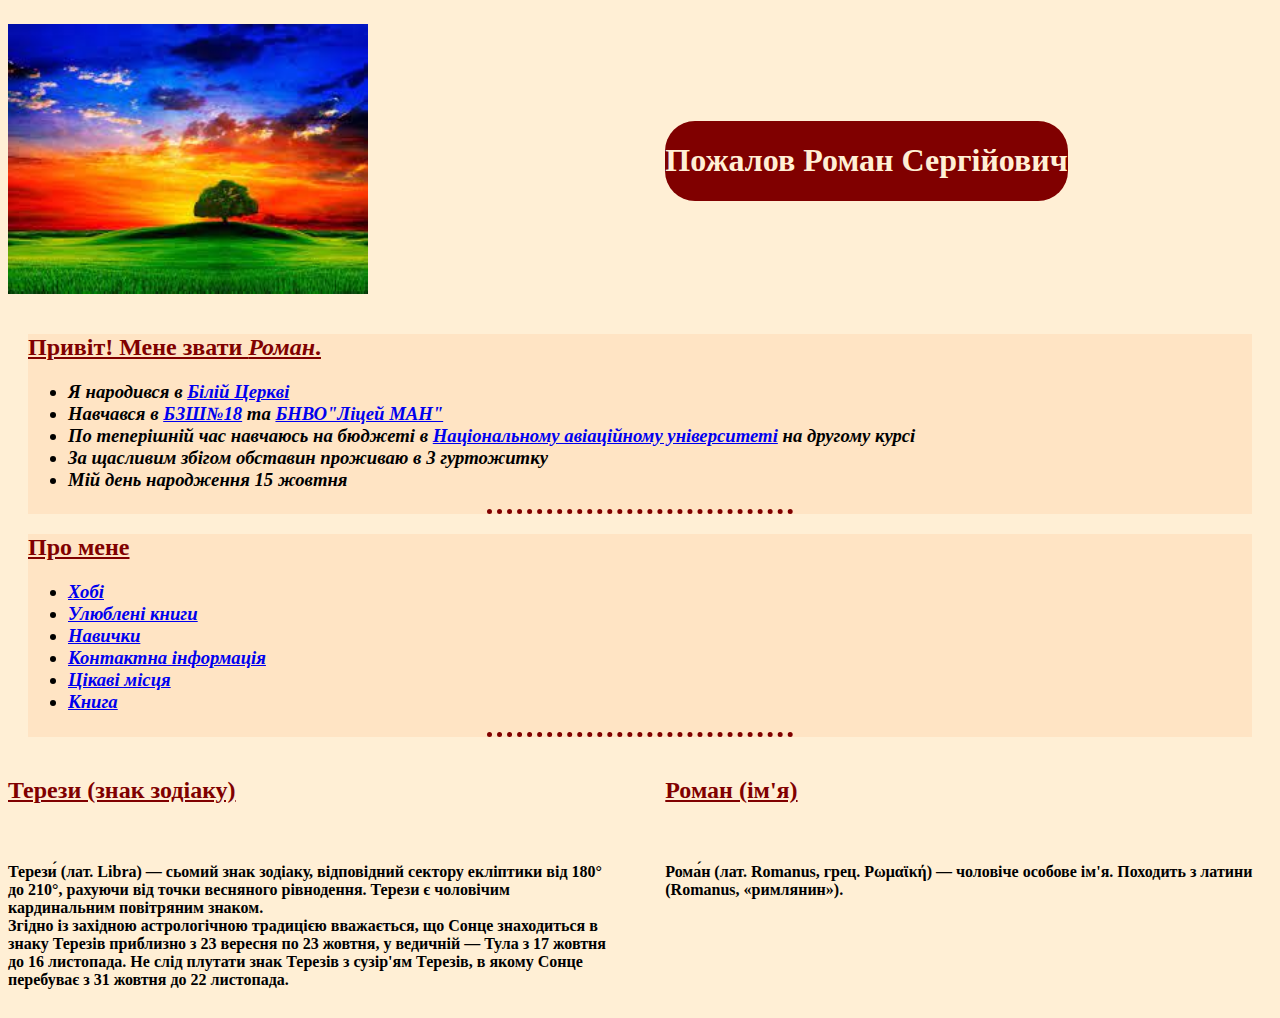
<file: index.html>
<!DOCTYPE html>
<html>
  <head>
    <title> Роман </title>
    <meta charset="utf-8">
    <link rel="stylesheet" href="CSS.css" />
    <style media="screen">
    #a{
    display: flex;
    justify-content: space-between;}
    .d{
    width:48%;}
    .c{
    background-color:#FFE4C4;
    margin:20px;}
    #m1{
    display: flex;
    align-items: center;
    width:48%}
    .m{
    background-color:#800000;
    border-radius:30px;
    }
    </style>
</head>
<body>
<div id="a">
  <div class="d">
   <p><img src="1.jpg" ></p>
  </div>
 <div id="m1">
 <div class="m">
   <h1 style="color:#ffefd5"> Пожалов Роман Сергійович </h1>
  </div>
  </div>
  </div>
<div class="c">
  <td >
    <h2>Привіт! Мене звати <em>Роман</em>.</h2>
<h3><ul>
<li>Я народився в <a href="https://uk.wikipedia.org/wiki/Біла_Церква"> Білій Церкві </a></li>
<li>Навчався в <a href="https://school.i18.pp.ua">БЗШ№18</a> та <a href="https://statelic.kiev.ua">БНВО"Ліцей МАН"</a></li>
<li>По теперішній час навчаюсь на бюджеті в <a href="https://nau.edu.ua">Національному авіаційному університеті</a> на другому курсі</li>
<li>За щасливим збігом обставин проживаю в 3 гуртожитку </li>
<li>Мій день народження 15 жовтня</li>
</ul></h3>
<hr>
</div>
<div class="c">
<h2>Про мене</h2>
<h3><ul>
  <li><a href="index1.html">Хобі</a></li>
  <li><a href="index2.html">Улюблені книги</a></li>
  <li><a href="index3.html">Навички</a></li>
  <li><a href="index4.html">Контактна інформація</a></li>
  <li><a href="4,4,2.html.html">Цікаві місця</a></li>
  <li><a href="parallax.html">Книга</a></li>
<ul></h3>
<hr>
</div>
<div id="a">
  <div class="d">
        <h2>Терези (знак зодіаку)</h2><br>
        <h4>Терези́ (лат. Libra)  — сьомий знак зодіаку, відповідний сектору екліптики від 180° до 210°, рахуючи від точки весняного рівнодення. Терези є чоловічим кардинальним повітряним знаком.<br>
            Згідно із західною астрологічною традицією вважається, що Сонце знаходиться в знаку Терезів приблизно з 23 вересня по 23 жовтня, у ведичній — Тула з 17 жовтня до 16 листопада. Не слід плутати знак Терезів з сузір'ям Терезів, в якому Сонце перебуває з 31 жовтня до 22 листопада.</h4>
    </div>
 <div class="d">
        <h2>Роман (ім'я)</h2><br>
        <h4>Рома́н (лат. Romanus, грец. Ρωμαϊκή) — чоловіче особове ім'я. Походить з латини (Romanus, «римлянин»).</h4>
</div></div>
  </body>
</html>
</file>
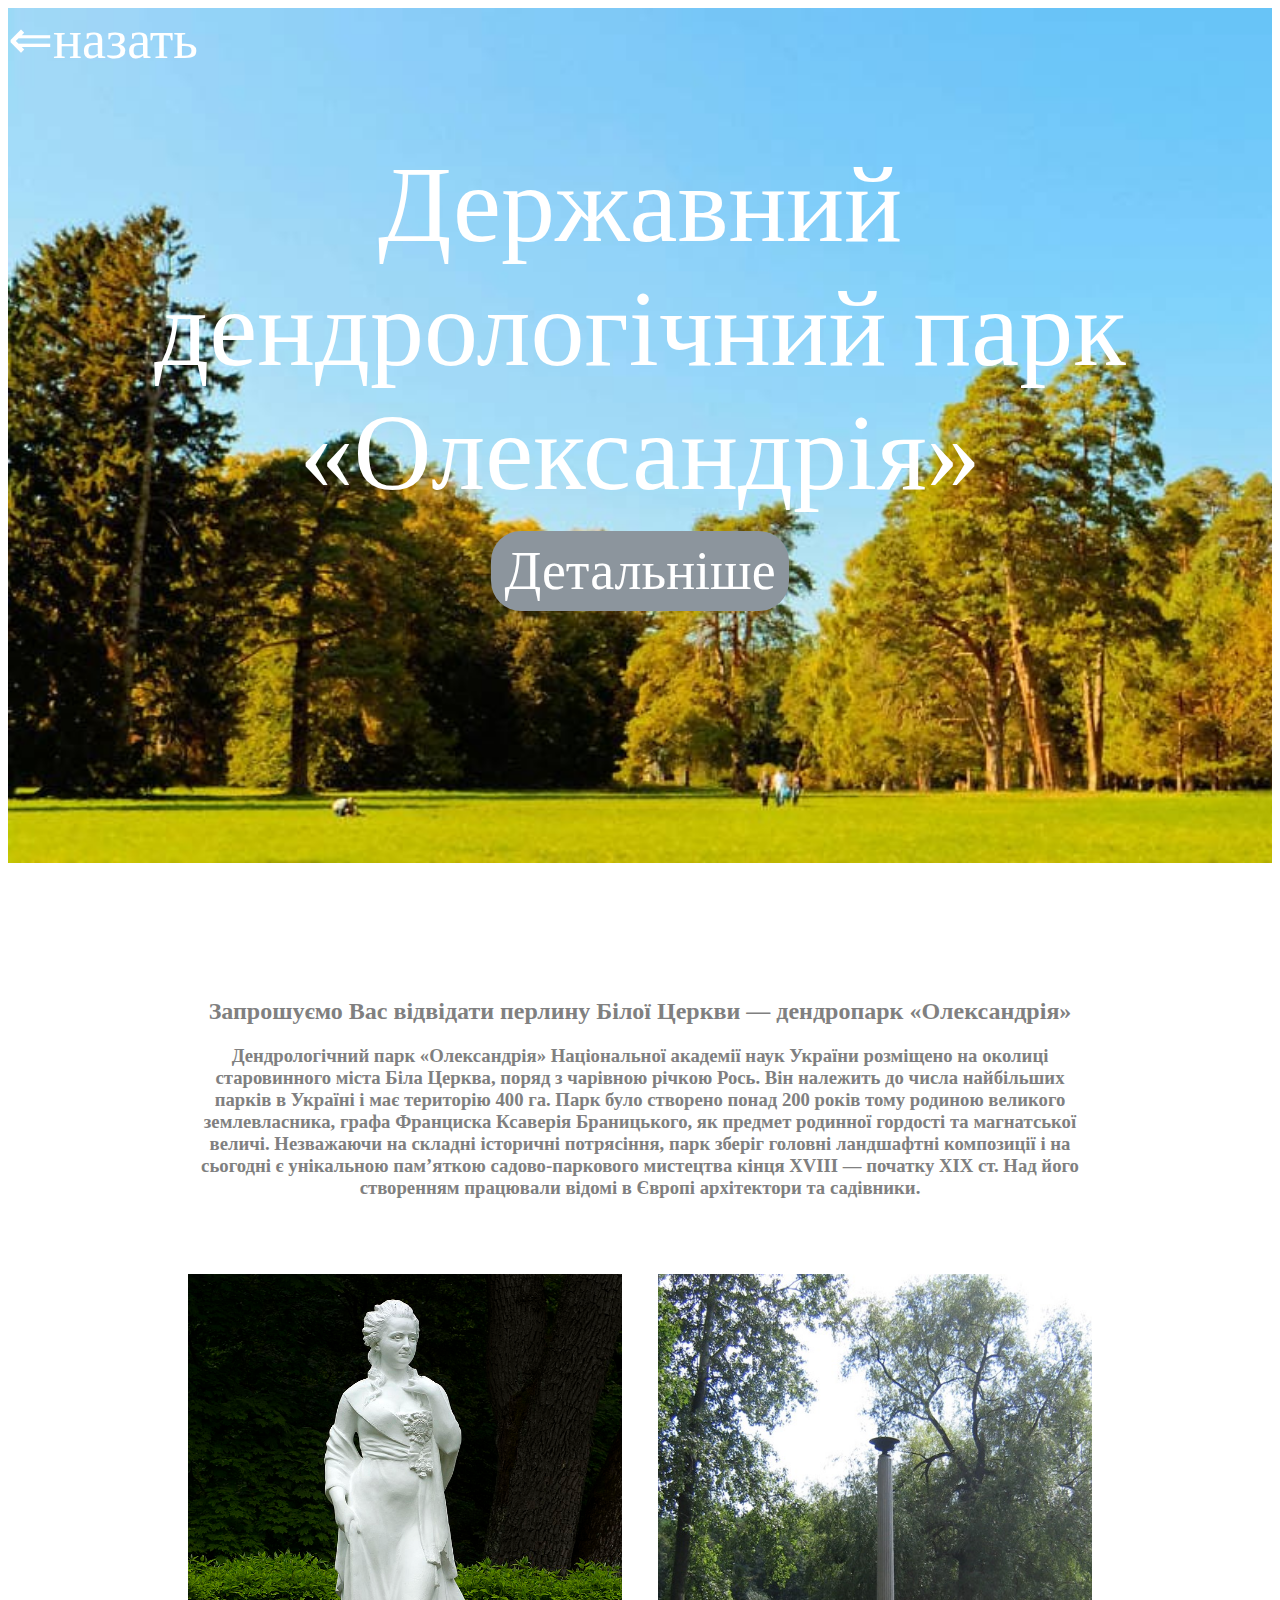
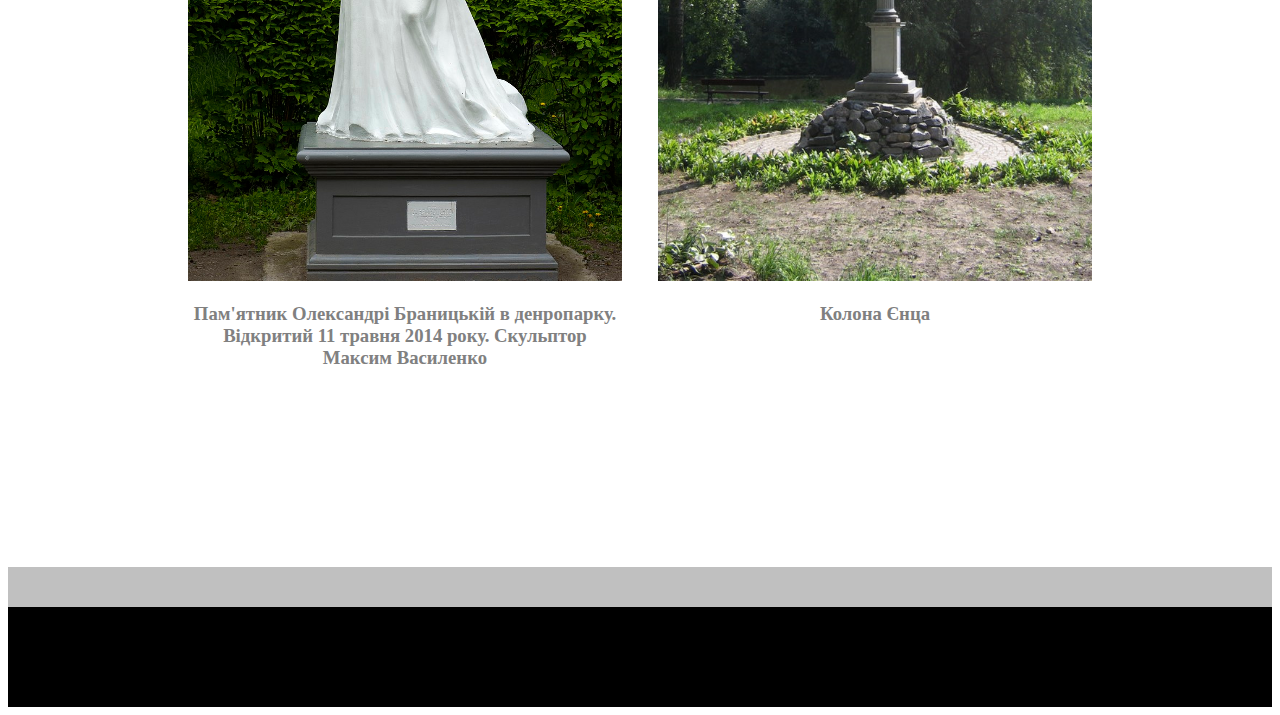
<file: 4,4,2.html.html>
<!DOCTYPE html>
<html>
  <head>
    <title> Роман </title>
    <meta charset="utf-8">
    <meta name="viewport" content="width=device-width,initial-scale=1">
    <style media="screen">
    .e
    {
    background: url(park-aleksandriya-dendropark-progulki-pogulyat-dendrologicheskij-park-interesnoe-mesto-dlya-progulok-5603e1d1ae982.jpg);
    background-size:cover;
    }
    .a
    {height:15vh;
    }
    .b
    {height:80vh;
    text-align:center;
    color:#FFFFFF;
    }
    .a1{
    color: #fff;
    text-decoration: none;
    }
    .b1 {
      display: inline-block; /* Строчно-блочный элемент */
      background: #8C959D; /* Серый цвет фона */
      color: #fff; /* Белый цвет текста */
      padding: 1vh 1.5vh; /* Поля вокруг текста */
      text-decoration: none; /* Убираем подчёркивание */
      border-radius: 30px; /* Скругляем уголки */
    }
    .x
    {
    margin: 15vh 20vh 15vh 20vh;
    }
    .c
    {height:40px;
    background-color:silver;
    }
    .f
    {height:100px;
    background-color:Black;
    }
    .p
    {
    margin: 0 0 75px 0;
    text-align:center;
    color:#808080;
    }
    #d{
    width:100%;
    display: flex;
    justify-content: space-between;
    }
    .d1{
    width:48%;
    text-align:center;
    color:#808080;
    }
    @media (max-width: 1000px){
    #d{
    width:100%;
    display: flex;
    flex-direction: column;
    align-items: center;
    }
    .d1{
    width:100%;
    }}
    </style>
  </head>
  <body>
  <div class="e">
    <div class="a"><h style="font-size:6vh"><a href="index.html" class="a1">&lArr;назать</a></h></div>
    <div class="b"><h style="font-size:12vh">Державний дендрологічний парк<br>«Олександрія»</h><p>
    <h style="font-size:6vh"><a href="https://www.alexandria-park.com.ua" class="b1">Детальніше</a></h>
    </div>
  </div>
    <div class="x">
     <div class="p">
       <h2>Запрошуємо Вас відвідати перлину Білої Церкви — дендропарк «Олександрія»</h2><p>
       <h3>Дендрологічний парк «Олександрія» Національної академії наук України розміщено на околиці старовинного міста Біла Церква, поряд з чарівною річкою Рось. Він належить до числа найбільших парків в Україні і має територію 400 га. Парк було створено понад 200 років тому родиною великого землевласника, графа Франциска Ксаверія Браницького, як предмет родинної гордості та магнатської величі.
Незважаючи на складні історичні потрясіння, парк зберіг головні ландшафтні композиції і на сьогодні є унікальною пам’яткою садово-паркового мистецтва кінця XVIII — початку XIX ст. Над його створенням працювали відомі в Європі архітектори та садівники.</h3></div>
      <div id="d">
      <div class="d1">
        <img src="Графиня_Олександра_Браницька.jpg" style="width:100%; height:80%" >
        <h3>Пам'ятник Олександрі Браницькій в денропарку. Відкритий 11 травня 2014 року. Скульптор Максим Василенко</h3>
      </div>
      <div class="d1">
        <img src="IMG_2500-1.jfif" style="width:100%; height:80%"  >
        <h3>Колона Єнца</h3>
      </div>
      </div>
    </div>
    <div class="c"></div>
    <div class="f"></div>
  </body>
</html>
</file>
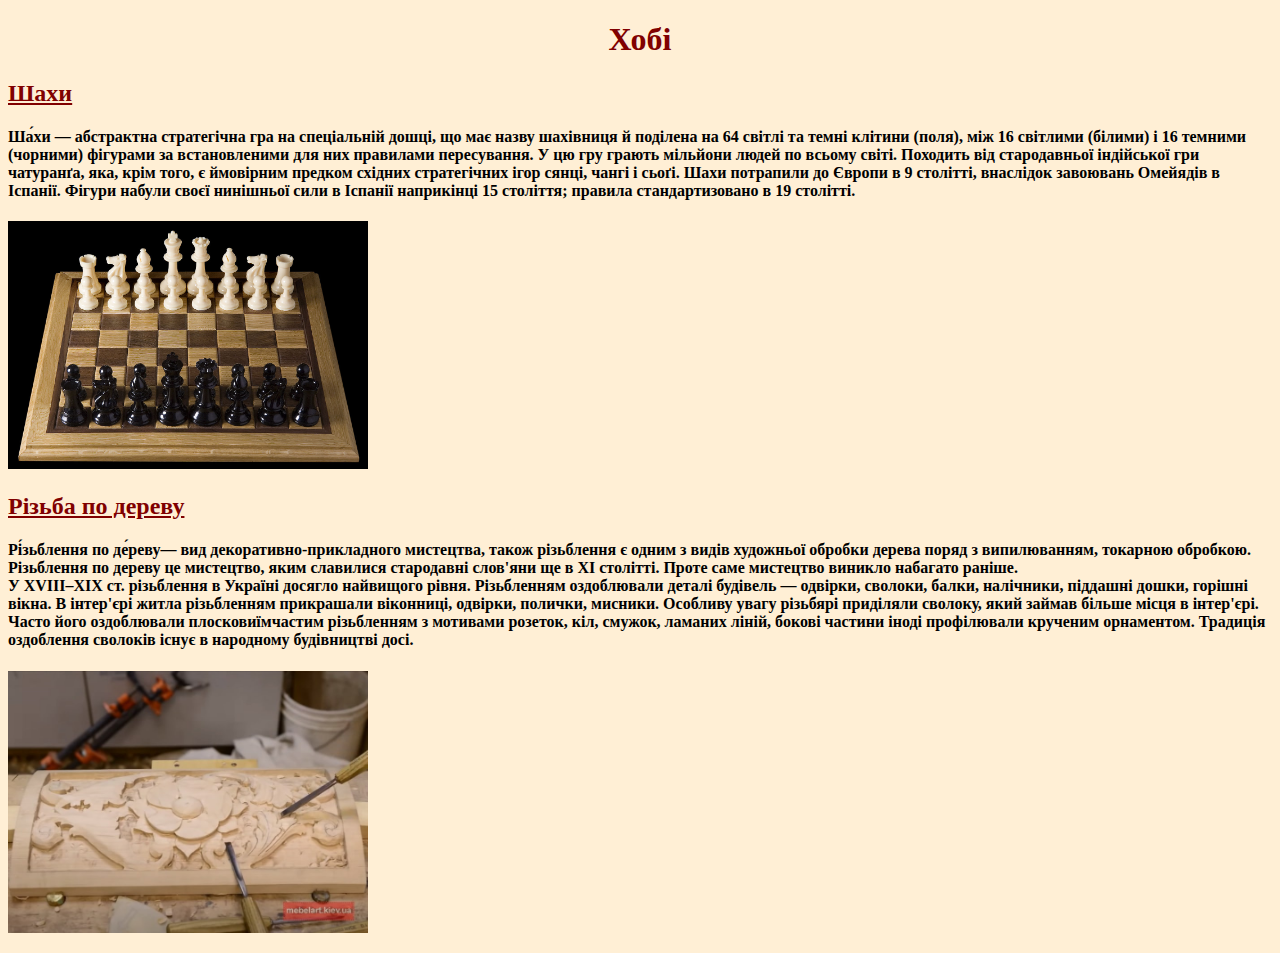
<file: index1.html>
<!DOCTYPE html>
<html>
  <head>
    <title> Роман </title>
    <meta charset="utf-8">
    <link rel="stylesheet" href="CSS.css" />
  </head>
  <body>
<h1>Хобі</h1>
<h2>Шахи</h2>
<h4>Ша́хи — абстрактна стратегічна гра на спеціальній дошці, що має назву шахівниця й поділена на 64 світлі та темні клітини (поля), між 16 світлими (білими) і 16 темними (чорними) фігурами за встановленими для них правилами пересування. У цю гру грають мільйони людей по всьому світі. Походить від стародавньої індійської гри чатуранґа, яка, крім того, є ймовірним предком східних стратегічних ігор сянці, чангі і сьоґі. Шахи потрапили до Європи в 9 столітті, внаслідок завоювань Омейядів в Іспанії. Фігури набули своєї нинішньої сили в Іспанії наприкінці 15 століття; правила стандартизовано в 19 столітті.
</h4>
<p><img src="1280px-Opening_chess_position_from_black_side.jpg" width="480" alt=""></p>
<h2>Різьба по дереву</h2>
<h4>Рі́зьблення по де́реву— вид декоративно-прикладного мистецтва, також різьблення є одним з видів художньої обробки дерева поряд з випилюванням, токарною обробкою.
<br>
Різьблення по дереву це мистецтво, яким славилися стародавні слов'яни ще в XI столітті. Проте саме мистецтво виникло набагато раніше.
<br>
У XVIII–XIX ст. різьблення в Україні досягло найвищого рівня. Різьбленням оздоблювали деталі будівель — одвірки, сволоки, балки, налічники, піддашні дошки, горішні вікна. В інтер'єрі житла різьбленням прикрашали віконниці, одвірки, полички, мисники. Особливу увагу різьбярі приділяли сволоку, який займав більше місця в інтер'єрі. Часто його оздоблювали плосковиїмчастим різьбленням з мотивами розеток, кіл, смужок, ламаних ліній, бокові частини іноді профілювали крученим орнаментом. Традиція оздоблення сволоків існує в народному будівництві досі.
</h4>
<p><img src="etapi-rezbi_5.jpg" width="480" alt=""></p>


  </body>
</html>
</file>
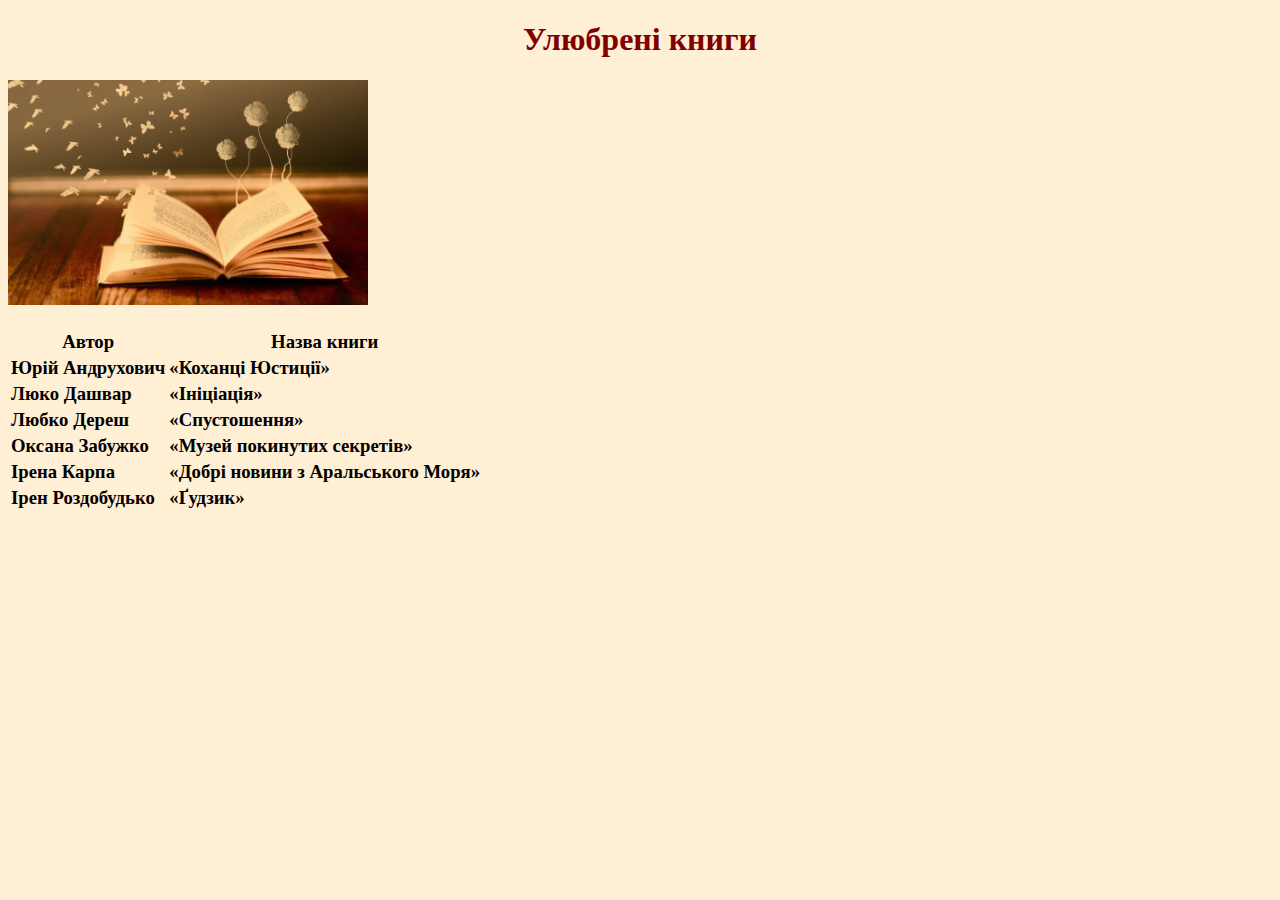
<file: index2.html>
<!DOCTYPE html>
<html>
  <head>
    <title> Роман </title>
    <meta charset="utf-8">
    <link rel="stylesheet" href="CSS.css" />
  </head>
  <body>
<h1>Улюбрені книги</h1>
<p><img src="kniga_babochki_pticy_cvety.jpg" width="480" alt=""></p>
<h3>
<table>
<thead>
  <tr>
    <th>Автор</th>
    <th>Назва книги</th>
    </tr>
</thead>
<tbody>
  <tr>
    <td>Юрій Андрухович </td>
    <td>«Коханці Юстиції»</td>
  </tr>
  <tr>
    <td>Люко Дашвар</td>
    <td>«Ініціація»</td>
  </tr>
  <tr>
    <td>Любко Дереш</td>
    <td>«Спустошення»</td>
  </tr>
  <tr>
    <td>Оксана Забужко</td>
    <td>«Музей покинутих секретів»</td>
  </tr>
  <tr>
    <td>Ірена Карпа</td>
    <td>«Добрі новини з Аральського Моря»</td>
  </tr>
  <tr>
    <td>Ірен Роздобудько</td>
    <td>«Ґудзик»</td>
  </tr>
</tbody>
</table>
</h3>
  </body>
</html>
</file>
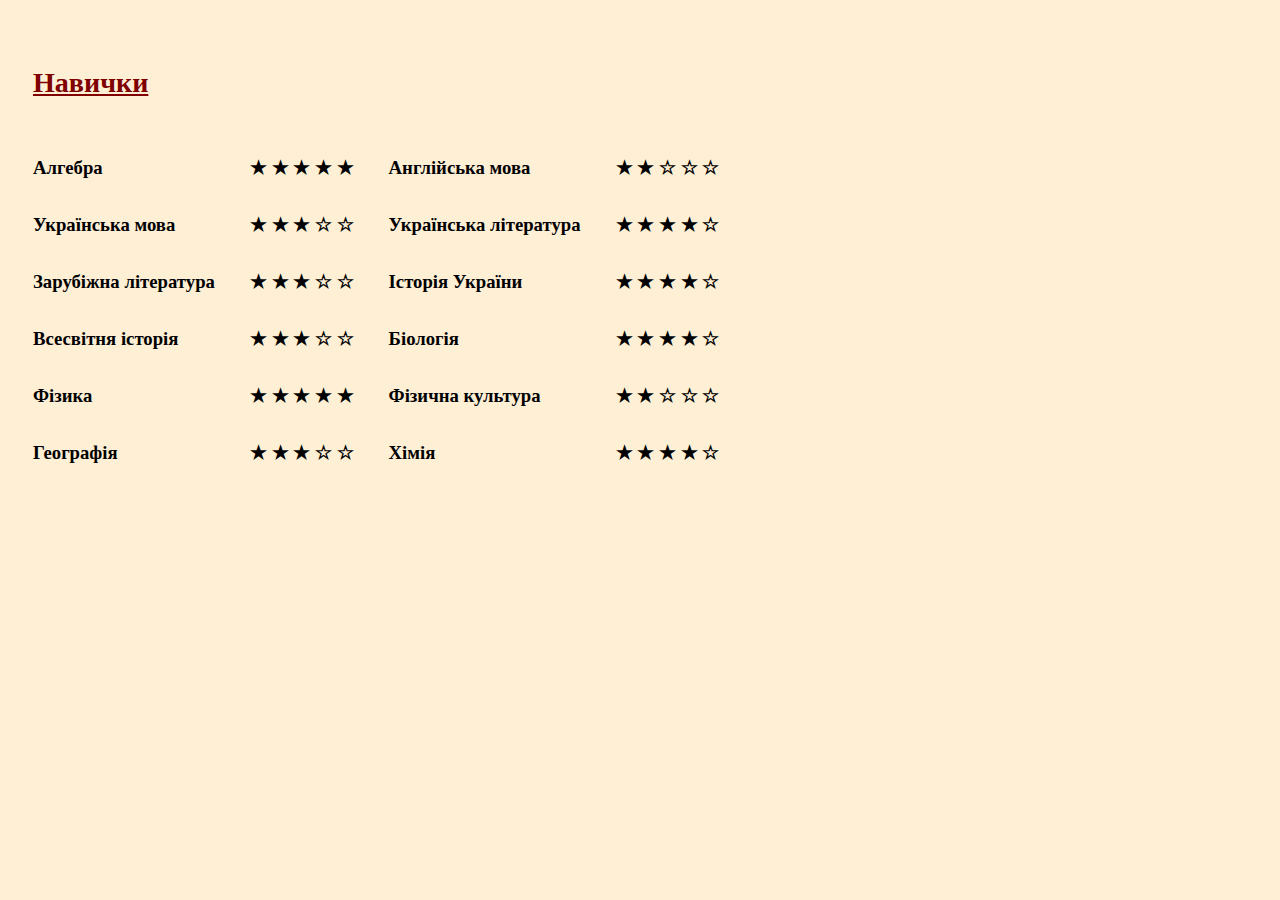
<file: index3.html>
<!DOCTYPE html>
<html>
  <head>
    <title> Роман </title>
    <meta charset="utf-8">
    <link rel="stylesheet" href="CSS.css" />
  </head>
  <body>
<h3>
<table cellspacing="15"  cellpadding = "10">
<thead>
  <tr>
    <td colspan="4"><h2>Навички</h2></td>
  </tr>
</thead>
<tbody>
  <tr>
    <td>Алгебра </td>
    <td>&#9733 &#9733 &#9733 &#9733 &#9733</td>
    <td>Англійська мова </td>
    <td>&#9733 &#9733 &#9734 &#9734 &#9734</td>
  </tr>
  <tr>
    <td>Українська мова </td>
    <td>&#9733 &#9733 &#9733 &#9734 &#9734</td>
    <td>Українська література </td>
    <td>&#9733 &#9733 &#9733 &#9733 &#9734</td>
  </tr>
  <tr>
    <td>Зарубіжна література </td>
    <td>&#9733 &#9733 &#9733 &#9734 &#9734</td>
    <td>Історія України </td>
    <td>&#9733 &#9733 &#9733 &#9733 &#9734</td>
  </tr>
  <tr>
    <td>Всесвітня історія </td>
    <td>&#9733 &#9733 &#9733 &#9734 &#9734</td>
    <td>Біологія </td>
    <td>&#9733 &#9733 &#9733 &#9733 &#9734</td>
  </tr>
  <tr>
    <td>Фізика </td>
    <td>&#9733 &#9733 &#9733 &#9733 &#9733</td>
    <td>Фізична культура </td>
    <td>&#9733 &#9733 &#9734 &#9734 &#9734</td>
  </tr>
  <tr>
    <td>Географія </td>
    <td>&#9733 &#9733 &#9733 &#9734 &#9734</td>
    <td>Хімія </td>
    <td>&#9733 &#9733 &#9733 &#9733 &#9734</td>
  </tr>
</tbody>
</table>
</h3>
  </body>
</html>
</file>
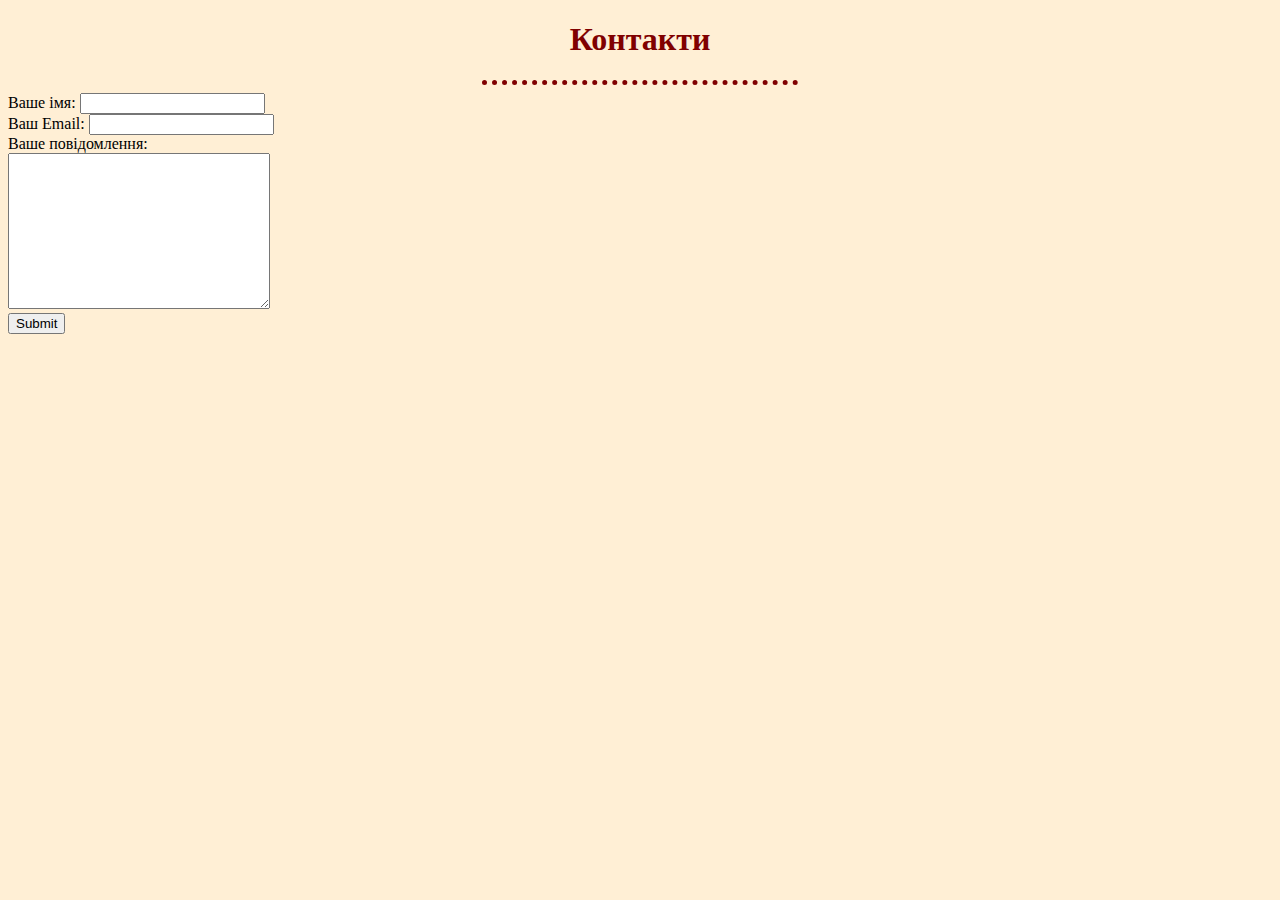
<file: index4.html>
<!DOCTYPE html>
<html>
  <head>
    <title> Роман </title>
    <meta charset="utf-8">
    <link rel="stylesheet" href="CSS.css" />
  </head>
  <body>
<h1>Контакти</h1>
<hr>
<form class="" action="mailto:6916754@stud.nau.edu.ua" method="post" enctype="text/plain">
<label>Ваше імя:</label>
<input type="text" name="" value=""><br>
<label>Ваш Email:</label>
<input type="email" name="" value=""><br>
<label>Ваше повідомлення:</label><br>
<textarea name="name" rows="10" cols="30"></textarea><br>
<input type="submit" name=""><br>
</form>
  </body>
</html>
</file>
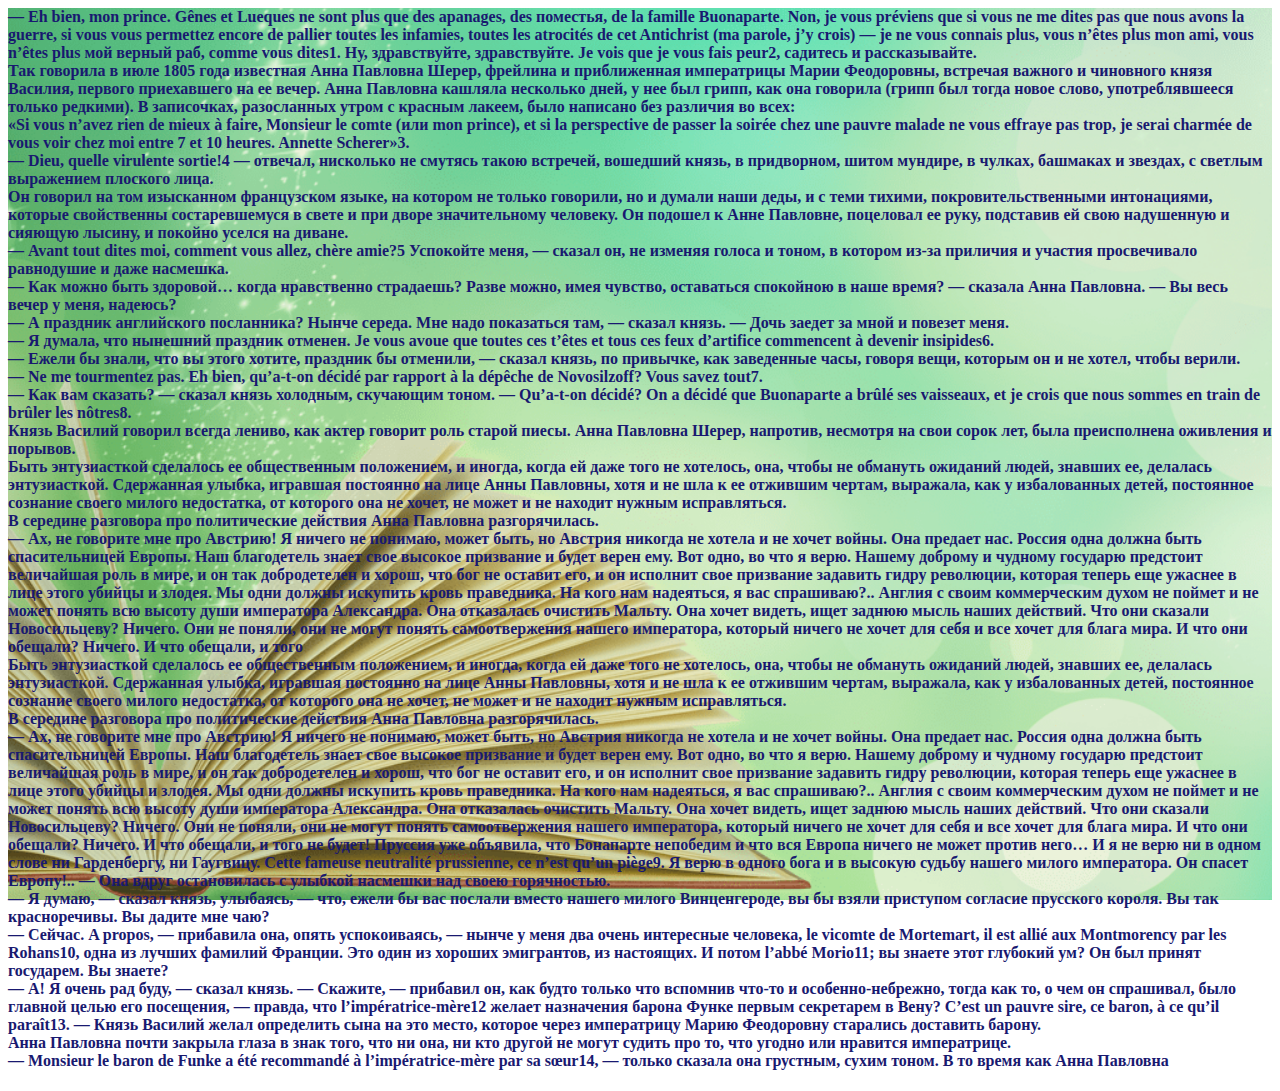
<file: parallax.html>
<div class="parallax"><!DOCTYPE html>
<html>
  <head>
    <title> Роман </title>
    <meta charset="utf-8">
    <style media="screen">
      .a {
          background-image: url("1616535174_13-p-fon-knigi-13.png");
          background-attachment: fixed;
          background-position: center;
          background-repeat: no-repeat;
          background-size: cover;
      }
     @media only screen and (min-device-width: 1366px) {
    .a {background-attachment: scroll;}}

      h4{color: #191970}
    </style>
  </head>
  <body>
    <div class="a">
<h4>
— Eh bien, mon prince. Gênes et Lueques ne sont plus que des apanages, des поместья, de la famille Buonaparte. Non, je vous préviens que si vous ne me dites pas que nous avons la guerre, si vous vous permettez encore de pallier toutes les infamies, toutes les atrocités de cet Antichrist (ma parole, j’y crois) — je ne vous connais plus, vous n’êtes plus mon ami, vous n’êtes plus мой верный раб, comme vous dites1. Ну, здравствуйте, здравствуйте. Je vois que je vous fais peur2, садитесь и рассказывайте.<br>

Так говорила в июле 1805 года известная Анна Павловна Шерер, фрейлина и приближенная императрицы Марии Феодоровны, встречая важного и чиновного князя Василия, первого приехавшего на ее вечер. Анна Павловна кашляла несколько дней, у нее был грипп, как она говорила (грипп был тогда новое слово, употреблявшееся только редкими). В записочках, разосланных утром с красным лакеем, было написано без различия во всех:
<br>
«Si vous n’avez rien de mieux à faire, Monsieur le comte (или mon prince), et si la perspective de passer la soirée chez une pauvre malade ne vous effraye pas trop, je serai charmée de vous voir chez moi entre 7 et 10 heures. Annette Scherer»3.
<br>
— Dieu, quelle virulente sortie!4 — отвечал, нисколько не смутясь такою встречей, вошедший князь, в придворном, шитом мундире, в чулках, башмаках и звездах, с светлым выражением плоского лица.
<br>
Он говорил на том изысканном французском языке, на котором не только говорили, но и думали наши деды, и с теми тихими, покровительственными интонациями, которые свойственны состаревшемуся в свете и при дворе значительному человеку. Он подошел к Анне Павловне, поцеловал ее руку, подставив ей свою надушенную и сияющую лысину, и покойно уселся на диване.
<br>
— Avant tout dites moi, comment vous allez, chère amie?5 Успокойте меня, — сказал он, не изменяя голоса и тоном, в котором из-за приличия и участия просвечивало равнодушие и даже насмешка.
<br>
— Как можно быть здоровой… когда нравственно страдаешь? Разве можно, имея чувство, оставаться спокойною в наше время? — сказала Анна Павловна. — Вы весь вечер у меня, надеюсь?
<br>
— А праздник английского посланника? Нынче середа. Мне надо показаться там, — сказал князь. — Дочь заедет за мной и повезет меня.
<br>
— Я думала, что нынешний праздник отменен. Je vous avoue que toutes ces t’êtes et tous ces feux d’artifice commencent à devenir insipides6.
<br>
— Ежели бы знали, что вы этого хотите, праздник бы отменили, — сказал князь, по привычке, как заведенные часы, говоря вещи, которым он и не хотел, чтобы верили.
<br>
— Ne me tourmentez pas. Eh bien, qu’a-t-on décidé par rapport à la dépêche de Novosilzoff? Vous savez tout7.
<br>
— Как вам сказать? — сказал князь холодным, скучающим тоном. — Qu’a-t-on décidé? On a décidé que Buonaparte a brûlé ses vaisseaux, et je crois que nous sommes en train de brûler les nôtres8.
<br>
Князь Василий говорил всегда лениво, как актер говорит роль старой пиесы. Анна Павловна Шерер, напротив, несмотря на свои сорок лет, была преисполнена оживления и порывов.
<br>
Быть энтузиасткой сделалось ее общественным положением, и иногда, когда ей даже того не хотелось, она, чтобы не обмануть ожиданий людей, знавших ее, делалась энтузиасткой. Сдержанная улыбка, игравшая постоянно на лице Анны Павловны, хотя и не шла к ее отжившим чертам, выражала, как у избалованных детей, постоянное сознание своего милого недостатка, от которого она не хочет, не может и не находит нужным исправляться.
<br>
В середине разговора про политические действия Анна Павловна разгорячилась.
<br>
— Ах, не говорите мне про Австрию! Я ничего не понимаю, может быть, но Австрия никогда не хотела и не хочет войны. Она предает нас. Россия одна должна быть спасительницей Европы. Наш благодетель знает свое высокое призвание и будет верен ему. Вот одно, во что я верю. Нашему доброму и чудному государю предстоит величайшая роль в мире, и он так добродетелен и хорош, что бог не оставит его, и он исполнит свое призвание задавить гидру революции, которая теперь еще ужаснее в лице этого убийцы и злодея. Мы одни должны искупить кровь праведника. На кого нам надеяться, я вас спрашиваю?.. Англия с своим коммерческим духом не поймет и не может понять всю высоту души императора Александра. Она отказалась очистить Мальту. Она хочет видеть, ищет заднюю мысль наших действий. Что они сказали Новосильцеву? Ничего. Они не поняли, они не могут понять самоотвержения нашего императора, который ничего не хочет для себя и все хочет для блага мира. И что они обещали? Ничего. И что обещали, и того
<br>
Быть энтузиасткой сделалось ее общественным положением, и иногда, когда ей даже того не хотелось, она, чтобы не обмануть ожиданий людей, знавших ее, делалась энтузиасткой. Сдержанная улыбка, игравшая постоянно на лице Анны Павловны, хотя и не шла к ее отжившим чертам, выражала, как у избалованных детей, постоянное сознание своего милого недостатка, от которого она не хочет, не может и не находит нужным исправляться.
<br>
В середине разговора про политические действия Анна Павловна разгорячилась.
<br>
— Ах, не говорите мне про Австрию! Я ничего не понимаю, может быть, но Австрия никогда не хотела и не хочет войны. Она предает нас. Россия одна должна быть спасительницей Европы. Наш благодетель знает свое высокое призвание и будет верен ему. Вот одно, во что я верю. Нашему доброму и чудному государю предстоит величайшая роль в мире, и он так добродетелен и хорош, что бог не оставит его, и он исполнит свое призвание задавить гидру революции, которая теперь еще ужаснее в лице этого убийцы и злодея. Мы одни должны искупить кровь праведника. На кого нам надеяться, я вас спрашиваю?.. Англия с своим коммерческим духом не поймет и не может понять всю высоту души императора Александра. Она отказалась очистить Мальту. Она хочет видеть, ищет заднюю мысль наших действий. Что они сказали Новосильцеву? Ничего. Они не поняли, они не могут понять самоотвержения нашего императора, который ничего не хочет для себя и все хочет для блага мира. И что они обещали? Ничего. И что обещали, и того не будет! Пруссия уже объявила, что Бонапарте непобедим и что вся Европа ничего не может против него… И я не верю ни в одном слове ни Гарденбергу, ни Гаугвицу. Cette fameuse neutralité prussienne, ce n’est qu’un piège9. Я верю в одного бога и в высокую судьбу нашего милого императора. Он спасет Европу!.. — Она вдруг остановилась с улыбкой насмешки над своею горячностью.
<br>
— Я думаю, — сказал князь, улыбаясь, — что, ежели бы вас послали вместо нашего милого Винценгероде, вы бы взяли приступом согласие прусского короля. Вы так красноречивы. Вы дадите мне чаю?
<br>
— Сейчас. A propos, — прибавила она, опять успокоиваясь, — нынче у меня два очень интересные человека, le vicomte de Mortemart, il est allié aux Montmorency par les Rohans10, одна из лучших фамилий Франции. Это один из хороших эмигрантов, из настоящих. И потом l’abbé Morio11; вы знаете этот глубокий ум? Он был принят государем. Вы знаете?
<br>
— А! Я очень рад буду, — сказал князь. — Скажите, — прибавил он, как будто только что вспомнив что-то и особенно-небрежно, тогда как то, о чем он спрашивал, было главной целью его посещения, — правда, что l’impératrice-mère12 желает назначения барона Функе первым секретарем в Вену? C’est un pauvre sire, ce baron, à ce qu’il paraît13. — Князь Василий желал определить сына на это место, которое через императрицу Марию Феодоровну старались доставить барону.
<br>
Анна Павловна почти закрыла глаза в знак того, что ни она, ни кто другой не могут судить про то, что угодно или нравится императрице.
<br>
— Monsieur le baron de Funke a été recommandé à l’impératrice-mère par sa sœur14, — только сказала она грустным, сухим тоном. В то время как Анна Павловна
</h4>
      </div>
  </body>
</html>
</file>
<file: CSS.css>
body{background-color: #ffefd5;}
hr{border-style: none;
  border-top-style : dotted;
  border-color: #800000;
  border-width: 5px;
  width:25%;}
H1, H2 { color: #800000;}
H2 {text-decoration: underline;}
UL {font-style: italic;
   font-weight: bold;}
img[src]{
   width:360px;}
a[href]:hover{
  margin-left: 1%;
}
h1{
text-align:center
}
</file>
